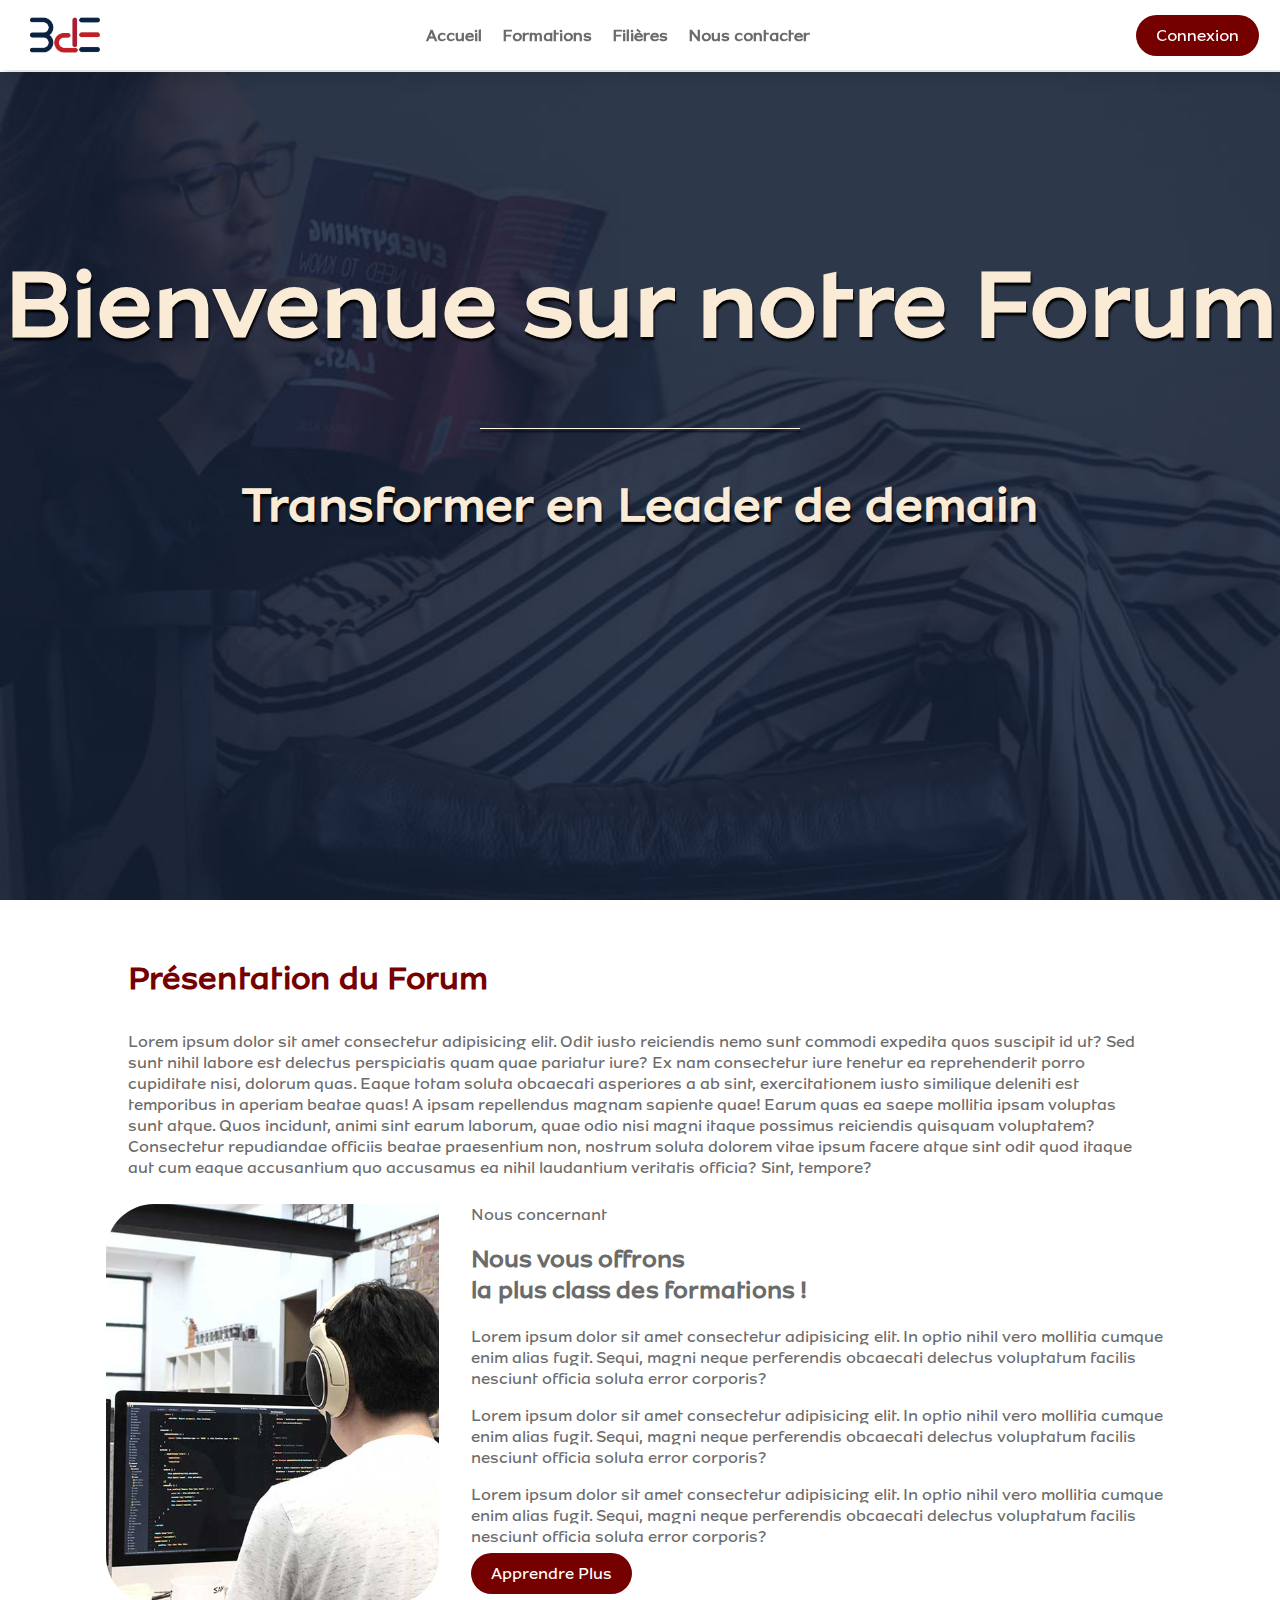
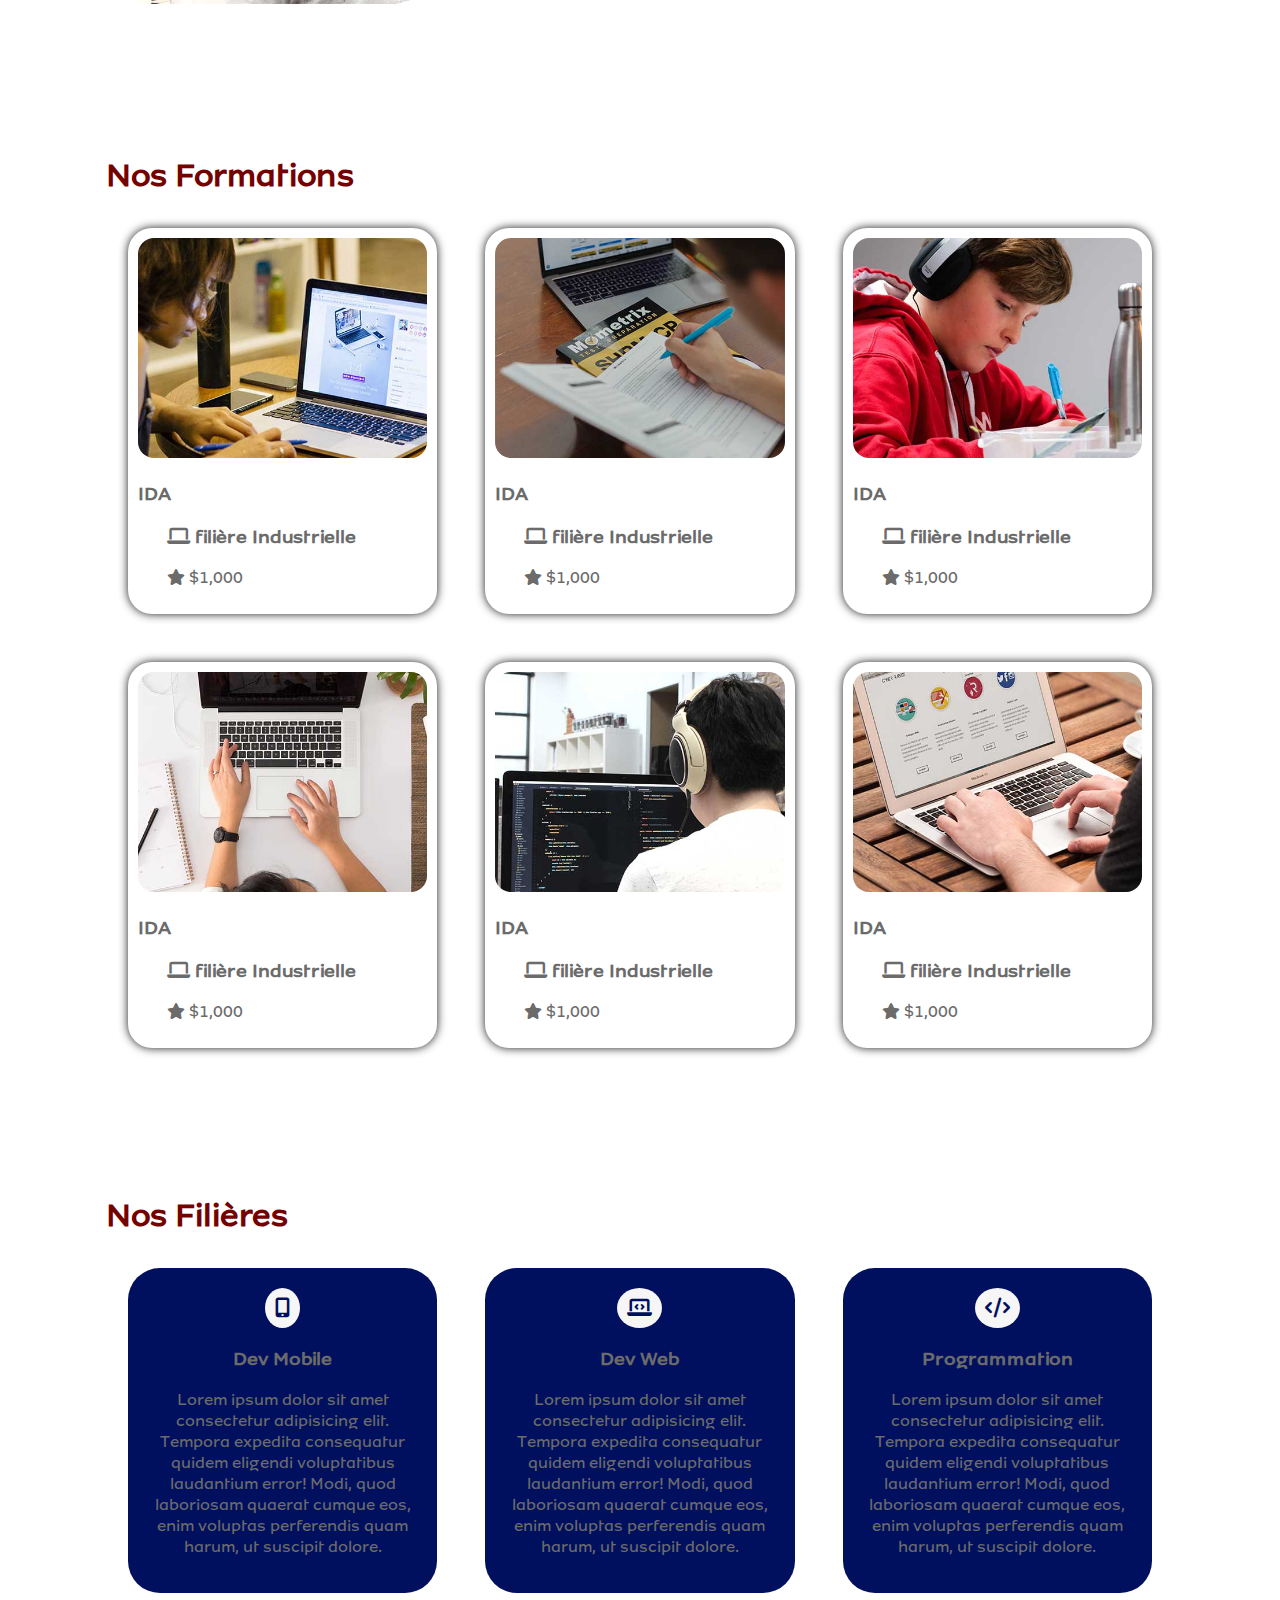
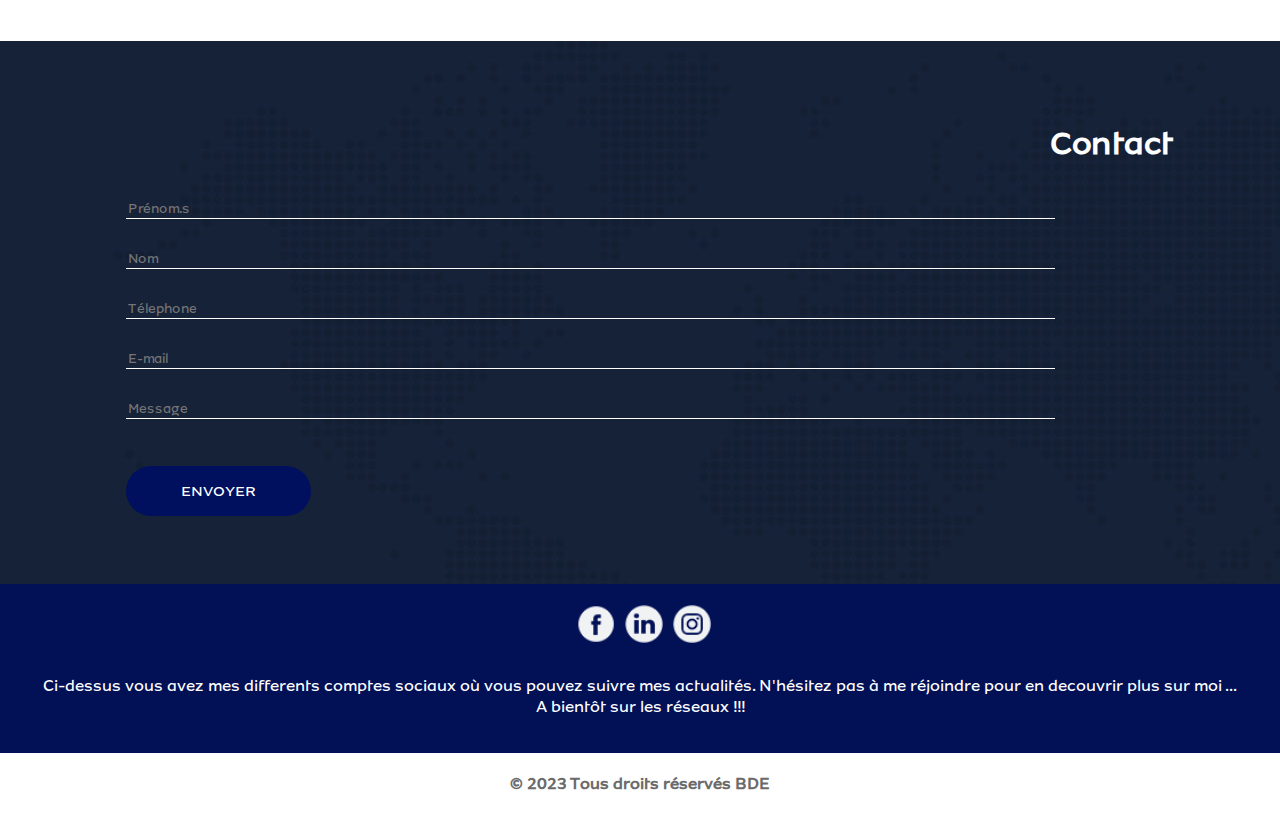
<file: index.html>
<!DOCTYPE html>
<html lang="en">
<head>
    <meta charset="UTF-8">
    <meta http-equiv="X-UA-Compatible" content="IE=edge">
    <meta name="viewport" content="width=device-width, initial-scale=1.0">
    <link rel="shortcut icon" href="media/images/logo/logo bde blanc.png">
    <link rel="stylesheet" href="style.css">
    <link rel="stylesheet" href="https://cdnjs.cloudflare.com/ajax/libs/font-awesome/6.4.0/css/all.min.css">
    <title>www.bde.com</title>
</head>
<body>
    
<body>
    <header>
        <div class="navbar">
            <div class="logo">
                <a href="#"><img src="media/images/logo/logo bde.png" alt=""></a>
            </div>
            <nav>
                <ul>
                    <li><a href="index.html">Accueil</a></li>
                    <li><a href="#formation">Formations</a></li>
                    <li><a href="#filieres">Filières</a></li>
                    <li><a href="#contact">Nous contacter</a></li>
                </ul>
            </nav>
            <div class="btn btn-nav">
                <a href="connexion.html">Connexion</a>
            </div>
        </div>
    </header>
    <section class="accueil">
        <div class="bg-image">
            <h1>Bienvenue sur notre Forum</h1>
            <div class="trait"></div>
            <h3>Transformer en Leader de demain</h3>
        </div>
        <div class="texte-intro">
            <div class="container">
                <h2>Présentation du Forum</h2>
            </div>
            <p>Lorem ipsum dolor sit amet consectetur adipisicing elit. Odit iusto reiciendis nemo sunt commodi expedita quos suscipit id ut? Sed sunt nihil labore est delectus perspiciatis quam quae pariatur iure?
            Ex nam consectetur iure tenetur ea reprehenderit porro cupiditate nisi, dolorum quas. Eaque totam soluta obcaecati asperiores a ab sint, exercitationem iusto similique deleniti est temporibus in aperiam beatae quas!
            A ipsam repellendus magnam sapiente quae! Earum quas ea saepe mollitia ipsam voluptas sunt atque. Quos incidunt, animi sint earum laborum, quae odio nisi magni itaque possimus reiciendis quisquam voluptatem?
            Consectetur repudiandae officiis beatae praesentium non, nostrum soluta dolorem vitae ipsum facere atque sint odit quod itaque aut cum eaque accusantium quo accusamus ea nihil laudantium veritatis officia? Sint, tempore? </p>
        </div>
        <div class="presentation">
            <div class="presentation-img">
                <img src="media/images/courses-5.jpg" alt="">
            </div>
            <div class="presentationt-text">
                <div class="titre">Nous concernant </div>
                <h2>Nous vous offrons<br>la plus class des formations !</h2>
                <p>Lorem ipsum dolor sit amet consectetur adipisicing elit. In optio nihil vero mollitia cumque enim alias fugit. Sequi, magni neque perferendis obcaecati delectus voluptatum facilis nesciunt officia soluta error corporis?</p>
                <p>Lorem ipsum dolor sit amet consectetur adipisicing elit. In optio nihil vero mollitia cumque enim alias fugit. Sequi, magni neque perferendis obcaecati delectus voluptatum facilis nesciunt officia soluta error corporis?</p>
                <p>Lorem ipsum dolor sit amet consectetur adipisicing elit. In optio nihil vero mollitia cumque enim alias fugit. Sequi, magni neque perferendis obcaecati delectus voluptatum facilis nesciunt officia soluta error corporis?</p>
                <a href="#" class="btn">Apprendre Plus</a>
            </div>
        </div>
    </section>
    <section class="formation section" id="formation">
        <div class="container">
            <h2>Nos Formations</h2>
        </div>
        <div class="formation-container contaier">
            <!-- box 1 -->
            <div class="box">
                <img src="media/images/courses-1.jpg" alt="">
                <h3>IDA</h3>
                <div class="content">
                    <div class="text">
                        <h3><i class="fa fa-laptop"></i> filière Industrielle</h3>
                        <p><i class="fa fa-star"></i> $1,000</p>
                    </div>
                </div>
            </div>

            <!-- box 2 -->
            <div class="box">
                <img src="media/images/courses-2.jpg" alt="">
                <h3>IDA</h3>
                <div class="content">
                    <div class="text">
                        <h3><i class="fa fa-laptop"></i> filière Industrielle</h3>
                        <p><i class="fa fa-star"></i> $1,000</p>
                    </div>
                </div>
            </div>

            <!-- box 3 -->
            <div class="box">
                <img src="media/images/courses-3.jpg" alt="">
                <h3>IDA</h3>
                <div class="content">
                    <div class="text">
                        <h3><i class="fa fa-laptop"></i> filière Industrielle</h3>
                        <p><i class="fa fa-star"></i> $1,000</p>
                    </div>
                </div>
            </div>

            <!-- box 4 -->
            <div class="box">
                <img src="media/images/courses-4.jpg" alt="">
                <h3>IDA</h3>
                <div class="content">
                    <div class="text">
                        <h3><i class="fa fa-laptop"></i> filière Industrielle</h3>
                        <p><i class="fa fa-star"></i> $1,000</p>
                    </div>
                </div>
            </div>

            <!-- box 5 -->
            <div class="box">
                <img src="media/images/courses-5.jpg" alt="">
                <h3>IDA</h3>
                <div class="content">
                    <div class="text">
                        <h3><i class="fa fa-laptop"></i> filière Industrielle</h3>
                        <p><i class="fa fa-star"></i> $1,000</p>
                    </div>
                </div>
            </div>

            <!-- box 6 -->
            <div class="box">
                <img src="media/images/courses-6.jpg" alt="">
                <h3>IDA</h3>
                <div class="content">
                    <div class="text">
                        <h3><i class="fa fa-laptop"></i> filière Industrielle</h3>
                        <p><i class="fa fa-star"></i> $1,000</p>
                    </div>
                </div>
            </div>
        </div>
    </section>

    <section class="filieres section" id="filieres">
        <div class="container">
        <h2>Nos Filières</h2>
        </div>
        <div class="filiere-container container">
            <!-- box 1 -->
            <div class="box">
                <i class="fa fa-mobile-alt"></i>
                <h3>Dev Mobile</i></h3>
                <p>Lorem ipsum dolor sit amet consectetur adipisicing elit. Tempora expedita consequatur quidem eligendi voluptatibus laudantium error! Modi, quod laboriosam quaerat cumque eos, enim voluptas perferendis quam harum, ut suscipit dolore.</p>
            </div>
            <!-- box 2 -->
            <div class="box">
                <i class="fa fa-laptop-code"></i>
                <h3>Dev Web</i></h3>
                <p>Lorem ipsum dolor sit amet consectetur adipisicing elit. Tempora expedita consequatur quidem eligendi voluptatibus laudantium error! Modi, quod laboriosam quaerat cumque eos, enim voluptas perferendis quam harum, ut suscipit dolore.</p>
            </div>
            <!-- box 3 -->
            <div class="box">
                <i class="fa fa-code"></i>
                <h3>Programmation</h3>
                <p>Lorem ipsum dolor sit amet consectetur adipisicing elit. Tempora expedita consequatur quidem eligendi voluptatibus laudantium error! Modi, quod laboriosam quaerat cumque eos, enim voluptas perferendis quam harum, ut suscipit dolore.</p>
            </div>
        </div>
    </section>

    <section class="contact section" id="contact">
        <div class="container">
            <h2>Contact</h2>
        </div>
        <div class="container">
            <form action="connexion.php" method="POST">
                    <div class="form">
                    <div>
                        <input type="text" name="prenom" id="prenom" placeholder="Prénom.s" required style="color: white;">
                    </div>
                    <div>
                        <input type="text" name="nom" id="nom" placeholder="Nom" required style="color: white;">
                    </div>
                    <div>
                        <input type="text" name="telephone" id="tel" placeholder="Télephone" required style="color: white;" maxlength="10">
                    </div>
                    <div>
                        <input type="text" name="email" id="email" placeholder="E-mail" required style="color: white;">
                    </div>
                    <div class="">
                        <input type="text" name="message" placeholder="Message" class="message_input" required style="color: white;">
                    </div class="btn-form">

                    <button type="submit" onclick="return confirm('Voulez-vous vraiment l envoyer ?');">Envoyer</button>
                </div>
            </form>
    </div>
    </section>

    <section class="section info_section" id="info_section">
        <div class="contain">
            <div class="info_social">
                <div>
                    <a href="https//www.facebook.com/davidemmanuel.bah.3">
                    <img src="media/images/fb.png" alt="">
                    </a>
                </div>
                <div>
                    <a href="https//www.linkedin.com/in/david-emmanuel-bah-17755518b">
                    <img src="media/images/linkedin.png" alt="">
                    </a>
                </div>
                <div>
                    <a href="https//www.instagram.com/davidemmanuelbah/">
                    <img src="media/images/insta.png" alt="">
                    </a>
                </div>
            </div>
            <div id="info">
                <p>
                    Ci-dessus vous avez mes differents comptes sociaux où vous pouvez suivre mes actualités.
                    N'hésitez pas à me réjoindre pour en decouvrir plus sur moi ...<br>
                    A bientôt sur les réseaux !!!
                </p>
            </div>
        </div>
    </section>

    <footer>
        <div class="copyright">
            <span> &copy; 2023 Tous droits réservés <a href="#">BDE</a></span>
        </div>
    </footer>

</body>
</html>
</file>
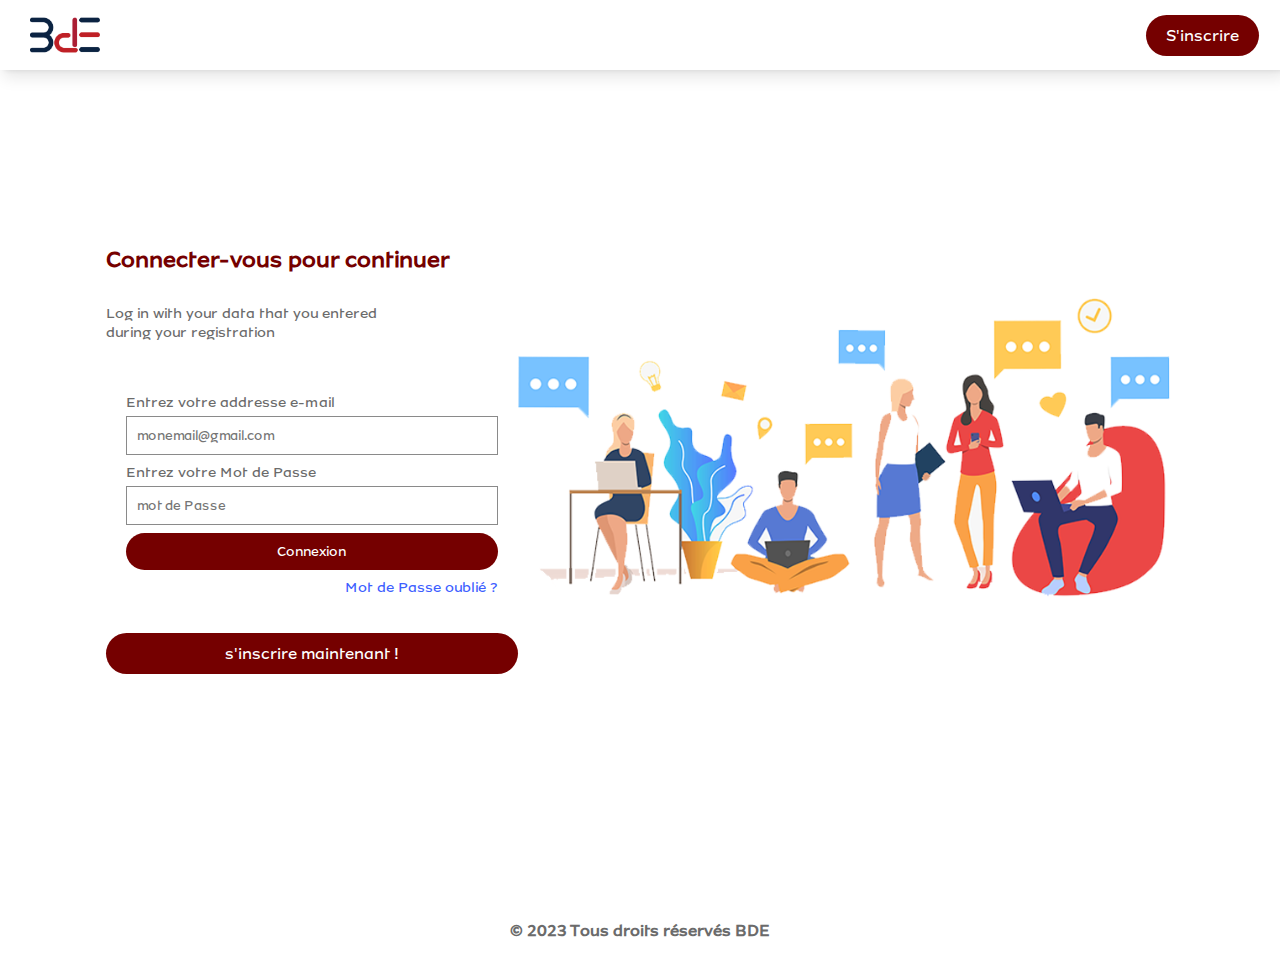
<file: connexion.html>
<!DOCTYPE html>
<html lang="en">
<head>
    <meta charset="UTF-8">
    <meta http-equiv="X-UA-Compatible" content="IE=edge">
    <meta name="viewport" content="width=device-width, initial-scale=1.0">
    <link rel="shortcut icon" href="media/images/logo/logo bde blanc.png">
    <link rel="stylesheet" href="style.css">
    <link rel="stylesheet" href="https://cdnjs.cloudflare.com/ajax/libs/font-awesome/6.4.0/css/all.min.css" integrity="sha512-iecdLmaskl7CVkqkXNQ/ZH/XLlvWZOJyj7Yy7tcenmpD1ypASozpmT/E0iPtmFIB46ZmdtAc9eNBvH0H/ZpiBw==" crossorigin="anonymous" referrerpolicy="no-referrer" />
    <title>www.bde.com</title>
</head>
<body>
    
<body>
    <header>
        <div class="navbar">
            <div class="logo">
                <a href="index.html"><img src="media/images/logo/logo bde.png" alt=""></a>
            </div>
            <div class="btn btn-nav">
                <a href="inscription.html">S'inscrire</a>
            </div>
        </div>
    </header>

    <div class="login container">
        <div class="login-container">
            <h2>Connecter-vous pour continuer</h2>
            <p>Log in with your data that you entered <br>during your registration</p>

            <form action="auth.php" method="post">
                <span>Entrez votre addresse e-mail</span>
                <input type="email" name="mail_etud" id="" placeholder="monemail@gmail.com" required>
                <span>Entrez votre Mot de Passe</span>
                <input type="password" name="mp_etud" id="" placeholder="mot de Passe" required>
                <input type="submit" value="Connexion" class="button">
                <a href="#">Mot de Passe oublié ?</a>
            </form>
            <a href="inscription.html" class="btn">s'inscrire maintenant !</a>
        </div>

        <div class="login-image">
            <img src="media/images/welcome.png" alt="">
        </div>
    </div>

    <footer>
        <div class="copyright">
            <span> &copy; 2023 Tous droits réservés <a href="#">BDE</a></span>
        </div>
    </footer>
</body>
</html>
</file>
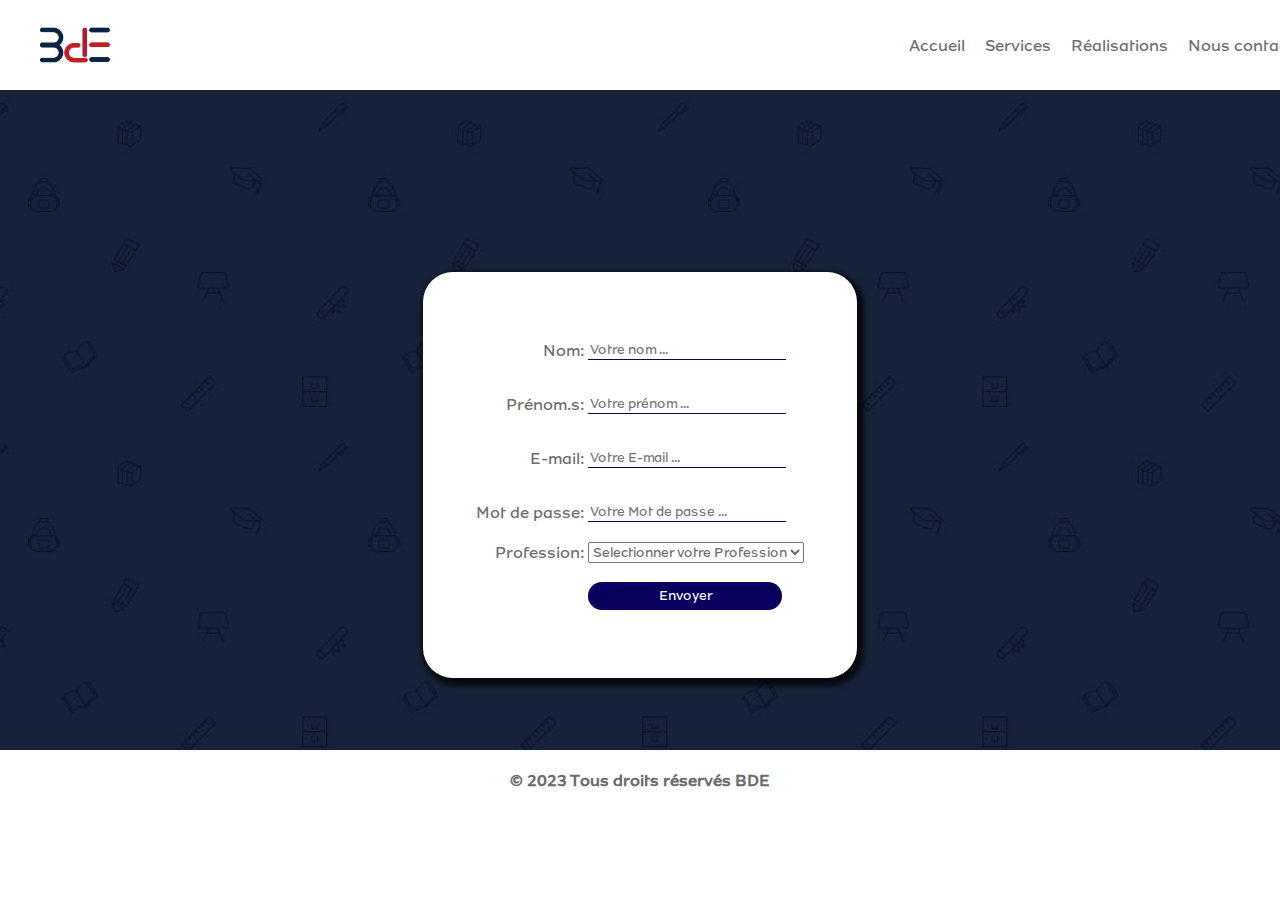
<file: formulaire.html>
<!DOCTYPE html>
<html lang="en">
<head>
    <meta charset="UTF-8">
    <meta http-equiv="X-UA-Compatible" content="IE=edge">
    <meta name="viewport" content="width=device-width, initial-scale=1.0">
    <link rel="stylesheet" href="styleform.css">
    <title>Document</title>
</head>
<body>
    <header>
        <div class="navbar">
            <div class="logo">
                <a href="#"><img src="media/images/logo/logo bde.png" alt=""></a>
            </div>
            <nav>
                <ul>
                    <li><a href="index.html">Accueil</a></li>
                    <li><a href="index.html #service">Services</a></li>
                    <li><a href="#">Réalisations</a></li>
                    <li><a href="index.html #contact">Nous contacter</a></li>
                </ul>
            </nav>
        </div>
        <div id="form-bg">
            <form action="inscription.php" method="POST">
                <table align="center">
                    <tr>
                        <td align="right">Nom: </td>
                        <td><input type="text" name="nom" placeholder="Votre nom ..." required style="color: aliceblue;"></td>
                    </tr>
                    <tr>
                        <td align="right">Prénom.s: </td>
                        <td><input type="text" name="pnom" placeholder="Votre prénom ..." required style="color: aliceblue;"></td>
                    </tr>
                    <tr>
                        <td align="right">E-mail: </td>
                        <td><input type="mail" name="mail" placeholder="Votre E-mail ..." required style="color: aliceblue;"></td>
                    </tr>
                    <tr>
                        <td align="right">Mot de passe: </td>
                        <td><input type="password" name="pwd" placeholder="Votre Mot de passe ..."required style="color: aliceblue;"></td>
                    </tr>
                    <tr>
                            <td align="right">Profession: </td>
                            <td><select name="pro" required>
                                <option selected>Selectionner votre Profession</option>
                                <option value="1">Professeur</option>
                                <option value="2">Etudiant</option>
                            </select></td>
                        </tr></td>
                    </tr><br><br>
                    <tr>
                        <td align="right"></td>
                        <td><input type="submit" name="forminscription" value="Envoyer" class="btn"></td>
                    </tr>
                    
                </table>
            </form>
        </div>
    </header>

    <footer>
        <div class="copyright">
            <span> &copy; 2023 Tous droits réservés <a href="#">BDE</a></span>
        </div>
    </footer>
</body>
</html>
</file>
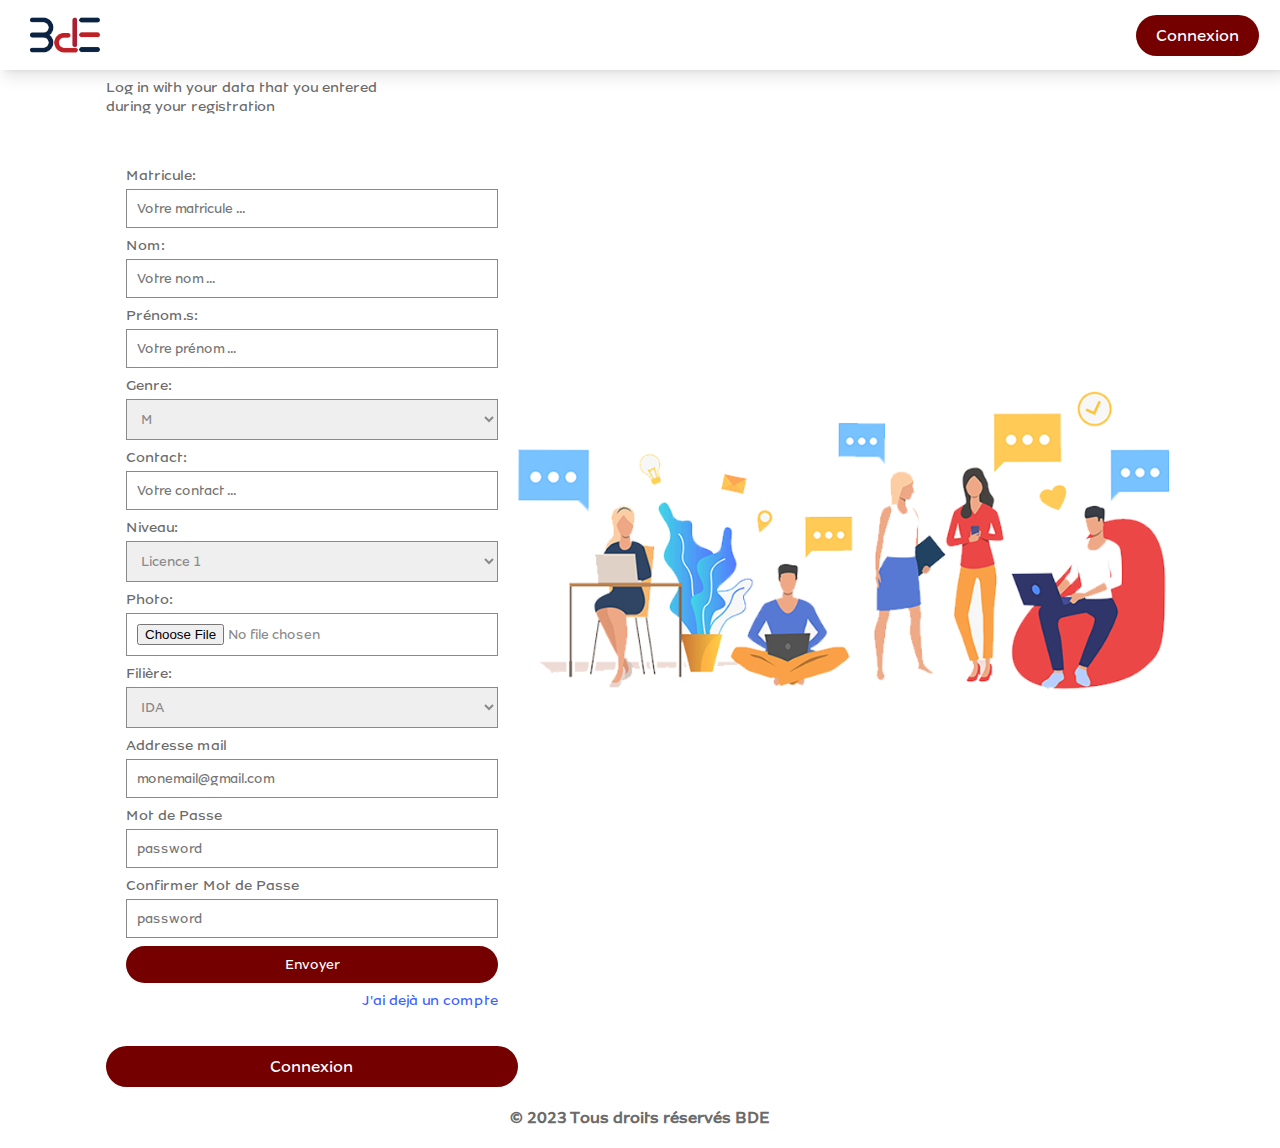
<file: inscription.html>
<!DOCTYPE html>
<html lang="en">
<head>
    <meta charset="UTF-8">
    <meta http-equiv="X-UA-Compatible" content="IE=edge">
    <meta name="viewport" content="width=device-width, initial-scale=1.0">
    <link rel="shortcut icon" href="media/images/logo/logo bde blanc.png">
    <link rel="stylesheet" href="style.css">
    <link rel="stylesheet" href="https://cdnjs.cloudflare.com/ajax/libs/font-awesome/6.4.0/css/all.min.css" integrity="sha512-iecdLmaskl7CVkqkXNQ/ZH/XLlvWZOJyj7Yy7tcenmpD1ypASozpmT/E0iPtmFIB46ZmdtAc9eNBvH0H/ZpiBw==" crossorigin="anonymous" referrerpolicy="no-referrer" />
    <title>www.bde.com</title>
</head>
    
<body>
    <header>
        <div class="navbar">
            <div class="logo">
                <a href="index.html"><img src="media/images/logo/logo bde.png" alt=""></a>
            </div>
            <div class="btn btn-nav">
                <a href="connexion.html">Connexion</a>
            </div>
        </div>
    </header>
    <div class="login container">
        <div class="login-container">
            <h2>Connecter-vous pour continuer</h2>
            <p>Log in with your data that you entered <br>during your registration</p>
            <!-- log in form -->
            <form action="inscription.php" method="POST">
                <span>Matricule:</span>
                <input type="text" name="mat_etud" placeholder="Votre matricule ..." required >
                <span>Nom:</span>
                <input type="text" name="nom_etud" placeholder="Votre nom ..." required >
                <span>Prénom.s:</span>
                <input type="text" name="pnom_etud" placeholder="Votre prénom ..." required >
                <span>Genre:</span>
                <select name="genre_etud" required>
                    <option selected value="M">M</option>
                    <option value="F">F</option>
                </select>
                <span>Contact:</span>
                <input type="tel" name="contact_etud" placeholder="Votre contact ..." required >
                <span>Niveau:</span>
                <select name="niv_etud" required>
                    <option selected value="Licence 1">Licence 1</option>
                    <option value="Licence 2">Licence 2</option>
                    <option value="Licence 3">Licence 3</option>
                    <option value="Master 1">Master 1</option>
                    <option value="Master 2">Master 2</option>
                </select>
                <span>Photo:</span>
                <input type="file" name="photo_etud" placeholder="format (jpg,jpeg,png)" required >
                <span>Filière:</span>
                <select name="fil_etud" required>
                    <option selected value="IDA">IDA</option>
                    <option value="RHCOM">RHCOM</option>
                    <option value="CF">CF</option>
                    <option value="CDM">CDM</option>
                </select>
                <span>Addresse mail</span>
                <input type="email" name="mail_etud" id="" placeholder="monemail@gmail.com" required>
                <span>Mot de Passe</span>
                <input type="password" name="mp_etud" id="mp_etud1" placeholder="password" required>
                <span>Confirmer Mot de Passe</span>
                <input type="password" name="mp_etud" id="mp_etud2" placeholder="password" required>
                <input type="submit" value="Envoyer" class="button">
                <a href="#">J'ai dejà un compte </a>
            </form>
            <a href="connexion.html" class="btn">Connexion</a>
        </div>
        <!-- log In Image -->
        <div class="login-image">
            <img src="media/images/welcome.png" alt="">
        </div>
    </div>
    <footer>
        <div class="copyright">
            <span> &copy; 2023 Tous droits réservés <a href="#">BDE</a></span>
        </div>
    </footer>
</body>
</html>
</file>
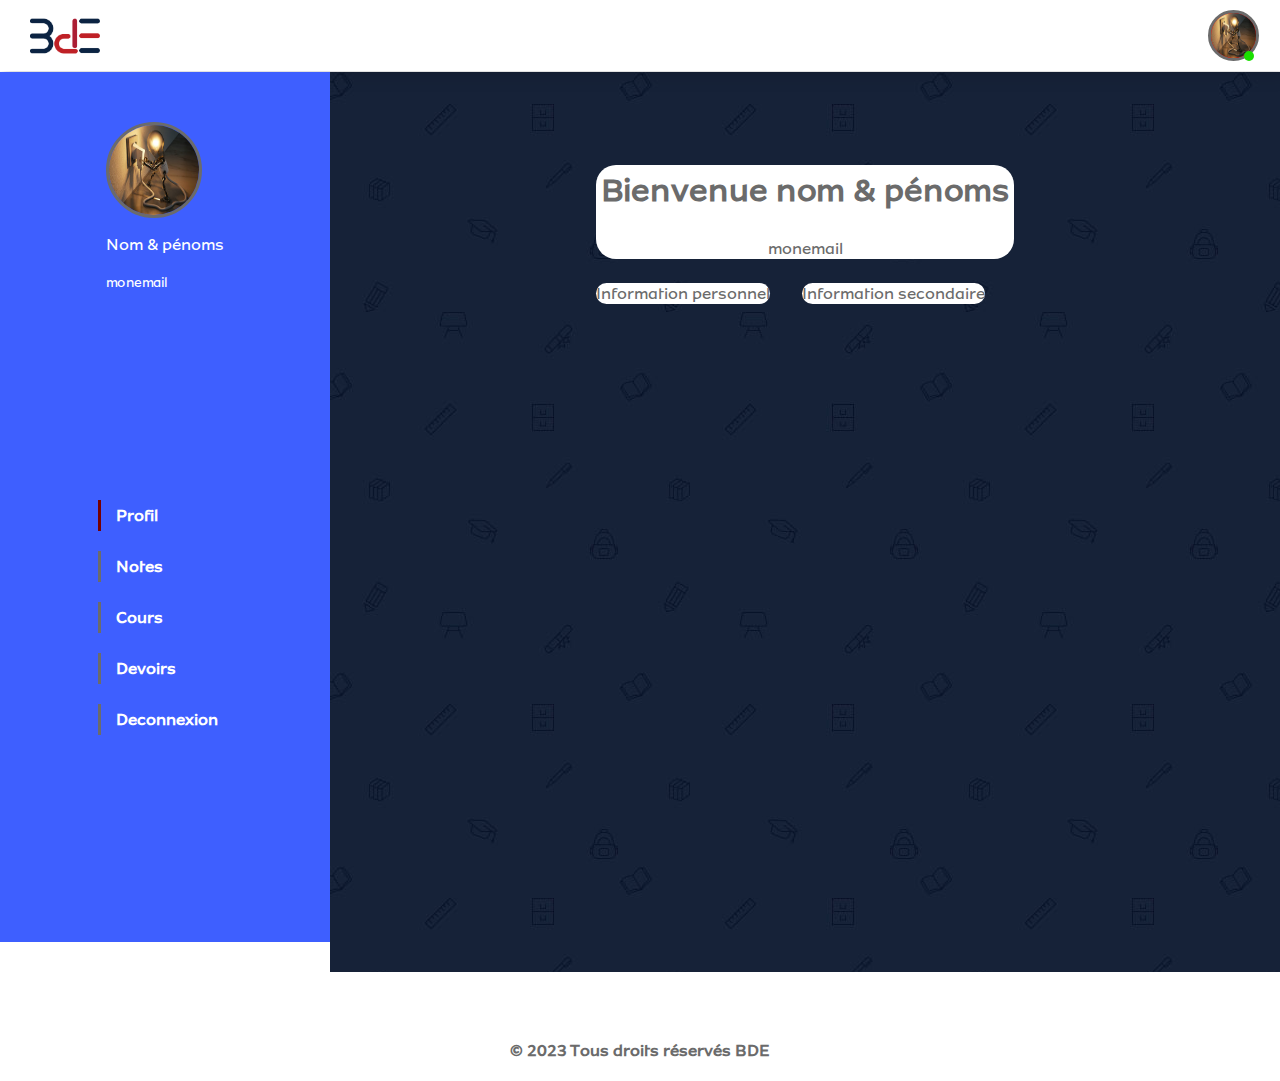
<file: pannel.html>
<!DOCTYPE html>
<html lang="en">
<head>
    <meta charset="UTF-8">
    <meta http-equiv="X-UA-Compatible" content="IE=edge">
    <meta name="viewport" content="width=device-width, initial-scale=1.0">
    <link rel="shortcut icon" href="media/images/logo/logo bde blanc.png">
    <link rel="stylesheet" href="style.css">
    <link rel="stylesheet" href="https://cdnjs.cloudflare.com/ajax/libs/font-awesome/6.4.0/css/all.min.css" integrity="sha512-iecdLmaskl7CVkqkXNQ/ZH/XLlvWZOJyj7Yy7tcenmpD1ypASozpmT/E0iPtmFIB46ZmdtAc9eNBvH0H/ZpiBw==" crossorigin="anonymous" referrerpolicy="no-referrer" />
    <title>www.bde.com</title>
</head>
<body>
    
<body>
    <header>
        <div class="navbar">
            <div class="logo">
                <a href="index.html"><img src="media/images/logo/logo bde.png" alt=""></a>
            </div>
            <div class="profil">
                <div class="profil-photo">
                    <img src="media/images/courses-05.jpg" alt="">
                    <span></span>
                </div>
            </div>
        </div>
    </header>
    <section>
        <div class="aside">
            <div class="profil">
                <div class="profil-photo">
                    <img src="media/images/courses-05.jpg" alt="">
                </div>
                <div class="profil-contain">
                    <p>Nom & pénoms</p>
                    <small>monemail</small>
                </div>
            </div>
            <div>
                <ul class="nav">
                    <li><a href="#" class="active">Profil</a></li>
                    <li><a href="#">Notes</a></li>
                    <li><a href="#">Cours</a></li>
                    <li><a href="#">Devoirs</a></li>
                    <li><a href="#">Deconnexion</a></li>
                </ul>
            </div>
        </div>

        <div class="home">
            <section>
                <main >
                    <div class="box-panel ">
                        <h1>Bienvenue <span><b>nom & pénoms</b></span></h1>
                        <p>monemail</p>
                    </div>
                    <div class="box-info">
                        <div class="box-panel ">
                            Information personnel
                        </div>
                        <div class="box-panel ">
                            Information secondaire
                        </div>
                    </div>
                </main>
            </section>
        </div>
    </section>
    <footer>
        <div class="copyright">
            <span> &copy; 2023 Tous droits réservés <a href="#">BDE</a></span>
        </div>
    </footer>
    
</body>
</html>
</file>
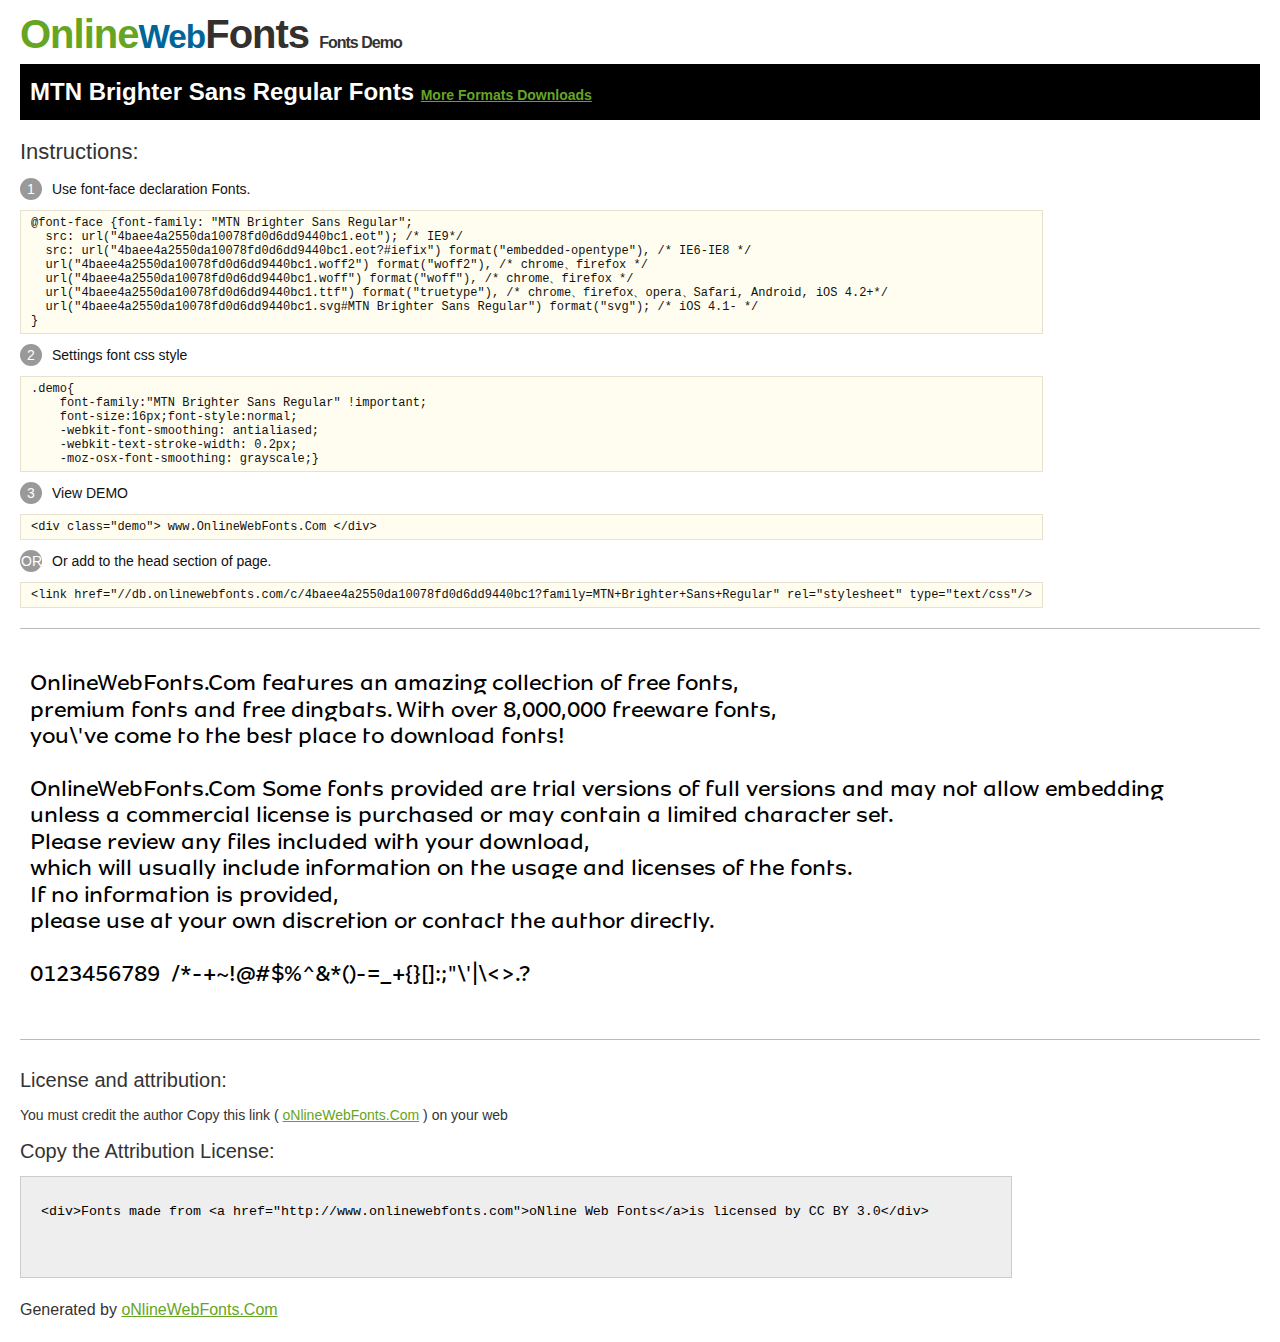
<file: font/@font-face/Demo.html>
<!DOCTYPE html>
<html>
<head>
<meta charset="utf-8"/>
<title>MTN Brighter Sans Regular Font - OnlineWebFonts.COM</title>
<style type="text/css">
@font-face {font-family: "MTN Brighter Sans Regular";
  src: url("4baee4a2550da10078fd0d6dd9440bc1.eot"); /* IE9*/
  src: url("4baee4a2550da10078fd0d6dd9440bc1.eot?#iefix") format("embedded-opentype"), /* IE6-IE8 */
  url("4baee4a2550da10078fd0d6dd9440bc1.woff2") format("woff2"), /* chrome、firefox */
  url("4baee4a2550da10078fd0d6dd9440bc1.woff") format("woff"), /* chrome、firefox */
  url("4baee4a2550da10078fd0d6dd9440bc1.ttf") format("truetype"), /* chrome、firefox、opera、Safari, Android, iOS 4.2+*/
  url("4baee4a2550da10078fd0d6dd9440bc1.svg#MTN Brighter Sans Regular") format("svg"); /* iOS 4.1- */
}
*{margin:0;padding:0;list-style:none;}pre{border:solid 1px #e7e1cd;background-color:#fffdef;overflow:auto;font-size:12px;line-height:14px;margin-top:10px;margin-right:0;margin-bottom:10px;margin-left:0;padding-top:5px;padding-right:10px;padding-bottom:5px;padding-left:10px;}.demo pre{color:#000;line-height: 1.2em;font-family:"MTN Brighter Sans Regular"!important;font-size:22px;background-color:#FFF;border-top-width:0px;border-right-width:0px;border-bottom-width:0px;border-left-width:0px;}body{font-family:sans-serif;line-height:1.5;font-size:16px;padding:20px;color:#333;}:hover,:before,:after{-webkit-transition:all 0.1s ease-in;-moz-transition:all 0.1s ease-in;-ms-transition:all 0.1s ease-in;-o-transition:all 0.1s ease-in;transition:all 0.1s ease-in;}*{-moz-box-sizing:border-box;-webkit-box-sizing:border-box;box-sizing:border-box;margin:0;padding:0;}a{color:#66A523;}h1.logo{font-size:40px;letter-spacing:-1px;margin-top:-16px;}h1.logo strong{font-size:16px;font-family:sans-serif;color:#333;}h1.logo a{color:#34302d;text-decoration:none;}h1.logo a span{color:#66A523;}h1.logo a small{color:#006699;}.info{float:left;font-size:14px;margin-top:15px;}.info ul{margin-left:0px;color:#111;margin-bottom:20px;}.info .exs{font-size:12px;color:#666;margin-left:35px;display:block;}.info ul li{margin-top:10px;list-style:none;}.info .numno{color:#fff;border-radius:20px;padding:1px;display:inline-block;width:22px;height:22px;text-align:center;margin-right:10px;background-color:#999999;}.info ul strong{font-weight:normal;color:#000;}.info .inst{font-size:22px;margin-bottom:10px;}.demo{float:left;width:100%;height:auto;border-top-width:1px;border-top-style:solid;border-top-color:#bbb;border-bottom-width:1px;border-bottom-style:solid;border-bottom-color:#bbb;padding-bottom:10px;}.demo .demo_svg{float:left;height:auto;width:100px;margin-right:5px;margin-left:5px;margin-bottom:10px;}.demo .demo_svg i{float:left;height:80px;width:80px;text-align:center;font-size:40px;margin-left:10px;line-height:80px;color:#777;}.demo .demo_svg .code{float:left;height:20px;width:100%;overflow:hidden;text-align:center;line-height:20px;font-size:11px;color:#666;}.demo .demo_svg .txt{float:left;height:20px;width:100%;font-size:11px;text-align:center;white-space:nowrap;overflow:hidden;line-height:20px;}.demo .demo_svg:hover i{font-size:60px;color:#333;}.by{padding-top:15px;float:left;width:100%;margin-top:10px;margin-right:0;margin-bottom:10px;margin-left:0;}.by{margin-bottom:10px;font-size:20px;}.by .attr{font-size:14px;color:#333;padding-top:10px;padding-bottom:10px;}textarea{width:80%;height:auto;border:1px solid #CCC;resize:none;background:#EEE;padding:20px;float:left;margin-top:10px;line-height:30px;}#footer{float:left;width:100%;margin-top:10px;padding-bottom:20px;}h2{background-color:#000;padding-top:10px;padding-bottom:10px;padding-left:10px;color:#FFF;}
</style>
</head>
<body>
<h1 class="logo"> <a href="http://www.onlinewebfonts.com/"> <span>Online</span><small>Web</small>Fonts</a> <strong>Fonts Demo</strong></h1>
<h2>
MTN Brighter Sans Regular Fonts <a style="font-size:14px;" href="http://www.onlinewebfonts.com/download/4baee4a2550da10078fd0d6dd9440bc1" target="_blank">More Formats Downloads</a></h2>
<div class="info">
  <div class="inst">Instructions:</div>
  <ul>
    <li>
      <p> <span class="numno">1</span>Use font-face declaration Fonts.<br />
        <span class="exs">
        <pre>
@font-face {font-family: "MTN Brighter Sans Regular";
  src: url("4baee4a2550da10078fd0d6dd9440bc1.eot"); /* IE9*/
  src: url("4baee4a2550da10078fd0d6dd9440bc1.eot?#iefix") format("embedded-opentype"), /* IE6-IE8 */
  url("4baee4a2550da10078fd0d6dd9440bc1.woff2") format("woff2"), /* chrome、firefox */
  url("4baee4a2550da10078fd0d6dd9440bc1.woff") format("woff"), /* chrome、firefox */
  url("4baee4a2550da10078fd0d6dd9440bc1.ttf") format("truetype"), /* chrome、firefox、opera、Safari, Android, iOS 4.2+*/
  url("4baee4a2550da10078fd0d6dd9440bc1.svg#MTN Brighter Sans Regular") format("svg"); /* iOS 4.1- */
}
</pre>
      </span> 
    </li>
    <li>
      <p> <span class="numno">2</span>Settings font css style <br />
      <span class="exs">
<pre>
.demo{
    font-family:"MTN Brighter Sans Regular" !important;
    font-size:16px;font-style:normal;
    -webkit-font-smoothing: antialiased;
    -webkit-text-stroke-width: 0.2px;
    -moz-osx-font-smoothing: grayscale;}
</pre>
      </span> 
    </li>
    <li>
      <p> <span class="numno">3</span>View DEMO <br />
      <span class="exs"><pre>
&lt;div class="demo"&gt; www.OnlineWebFonts.Com &lt;/div&gt;
</pre></span> 
    </li>
    <li>
      <p> <span class="numno">OR</span>Or add to the head section of page. <br />
      <span class="exs"><pre>
&lt;link href="//db.onlinewebfonts.com/c/4baee4a2550da10078fd0d6dd9440bc1?family=MTN+Brighter+Sans+Regular" rel="stylesheet" type="text/css"/&gt;
</pre></span> 
    </li>
  </ul>
</div>
<div class="demo">
<pre>

OnlineWebFonts.Com features an amazing collection of free fonts,
premium fonts and free dingbats. With over 8,000,000 freeware fonts, 
you\'ve come to the best place to download fonts! 

OnlineWebFonts.Com Some fonts provided are trial versions of full versions and may not allow embedding 
unless a commercial license is purchased or may contain a limited character set. 
Please review any files included with your download, 
which will usually include information on the usage and licenses of the fonts. 
If no information is provided, 
please use at your own discretion or contact the author directly. 

0123456789  /*-+~!@#$%^&*()-=_+{}[]:;"\'|\<>.?

</pre>
</div>

<div class="by">
<div class="by_title">License and attribution:</div>
<div class="attr">You must credit the author Copy this link ( <a href="http://www.onlinewebfonts.com" target="_blank">oNlineWebFonts.Com</a> ) on your web </div><div class="usetitle">Copy the Attribution License:</div>
<textarea onclick="this.focus();this.select();">&lt;div&gt;Fonts made from &lt;a href="http://www.onlinewebfonts.com"&gt;oNline Web Fonts&lt;/a&gt;is licensed by CC BY 3.0&lt;/div&gt;</textarea>
</div>
<div id="footer">
    <div>Generated by <a href="http://www.onlinewebfonts.com" target="_blank">oNlineWebFonts.Com</a></div>
</div>
</body>
</html>
</file>
<file: style.css>
@font-face {font-family: "MTN";
    src: url("font/@font-face/4baee4a2550da10078fd0d6dd9440bc1.eot"); /* IE9*/
    src: url("font/@font-face/4baee4a2550da10078fd0d6dd9440bc1.eot?#iefix") format("embedded-opentype"), /* IE6-IE8 */
    url("font/@font-face/4baee4a2550da10078fd0d6dd9440bc1.woff2") format("woff2"), /* chrome、firefox */
    url("font/@font-face/4baee4a2550da10078fd0d6dd9440bc1.woff") format("woff"), /* chrome、firefox */
    url("font/@font-face/4baee4a2550da10078fd0d6dd9440bc1.ttf") format("truetype"), /* chrome、firefox、opera、Safari, Android, iOS 4.2+*/
    url("font/@font-face/4baee4a2550da10078fd0d6dd9440bc1.svg#MTN Brighter Sans Regular") format("svg"); /* iOS 4.1- */
}

*{
    font-family: "MTN";
    color: #6b6b6b;
}

body{
    padding: 0;
    margin: 0;
}
section
{
    padding:4.5rem 0 3rem;
}
::before,::after
{
    box-sizing: border-box;
}
.container
{
    max-width: 1068px;
    margin-left: auto;
    margin-right: auto;
}
.container h2
{
    font-size: 2rem;
    font-weight: 700;
    color: #750000;
    margin-bottom: 2rem;
}
a {
    text-decoration: none;
}
ul {
    margin: 0;
    padding: 0;
    display: flex;
}
li {
    list-style-type: none;
    padding: 0 10px 0 10px;
}
li:hover {
    color: #272727;
}
.btn
{
    background: #750000;
    color: #ffffff;
    border-radius: 30px;
    padding: 10px 20px;
}
.btn:hover
{
    opacity: 0.5;
    transform: scale(1.05);
    transition: 0.5s ease-in-out;
}

/* === navbar === */

header .navbar {
    background-color: #ffffff;
    box-shadow: 0px 10px 15px -3px rgba(0, 0, 0, 0.1),  0px 4px 6px -4px rgba(0, 0, 0, 0.1);
    position: fixed;
    width: 96%;
    display: flex;
    flex-wrap: wrap;
    align-items: center;
    justify-content: space-between;
    padding: 10px 30px;
}

header .logo img {
    height: 50px;
    display: block;
}
nav li a
{
    font-weight: 700;
}
nav li a:hover
{
    font-weight: 500;
    font-size: 1.2rem;
    color: #750000;
    border-bottom: 2px solid #750000;
}
.navbar .btn-nav a{
    color: #ffffff;
}

/* === Accueuil === */


.bg-image {
    padding-top: 60px;
    background: url(media/images/principale.jpg) no-repeat fixed 50% 50%;
    background-size: cover;
    height: 799px;
}
.bg-image h1 {
    font-size: "cursive";
    text-align: center;
    color: antiquewhite;
    font-size: 6em;
    margin-top: 110px;
    text-shadow: 1px 3px 2px black;
}
.trait {
    height: 1px;
    width: 25%;
    margin: -3px auto;
    background-color: #fffae1;
    box-shadow: 1px 3px 2px black;
}
.bg-image h3 {
    text-align: center;
    color: antiquewhite;
    font-size: 3em;
    text-shadow: 1px 3px 2px black;
}
.service {
    background-color: #f5d430;
    padding: 10px 0px 100px 0;
}
.texte-intro {
    padding: 0px 10%;
    padding-bottom: 10px;
}
.presentation
{
    max-width: 1068px;
    margin-left: auto;
    margin-right: auto;
    display: grid;
    grid-template-columns: repeat(auto-fit, minmax(18rem, auto));
    gap: 2rem;
}
.presentation-img img
{
    border-radius: 3rem 0 3rem 3rem;
    height: 400px;
}
.presentation-text .titre
{
    font-size: 1rem;
    text-transform: uppercase;
    font-weight: 500;
    color: var(--main-color);
}
.presentation-text h2
{
    font-size: 1.7rem   ;
}
.presentation-text p
{
    font-size: 0.938rem;
    margin: 1rem 0 1rem;
}

/* === formations === */
.formation-container
{
    display: grid;
    grid-template-columns: repeat(auto-fit, minmax(300px, auto));
    gap: 3rem;
    padding: 0 8rem;
}
.formation-container .box
{
    background: #fff;
    padding: 10px;
    border-radius: 1.5rem;
    box-shadow: 0px 0px 10px 0px rgb(28, 29, 29);
    
}
.formation-container .box:hover
{
    transform: translateY(-10px);
    transition: 0.5s;
    cursor: pointer;
}
.formation-container img
{
    border-radius: 1rem;
    height: 220px;
    object-fit: cover;
    object-position: center;
    width: 100%;
}
.formation-container .text
{
    padding-left: 10%;
}
/* === filière === */
.filiere-container
{
    display: grid;
    grid-template-columns: repeat(auto-fit, minmax(300px, auto));
    gap: 3rem;
    padding: 0 8rem;
}
.filiere-container .box
{
    padding: 20px;
    background: #00105f;
    text-align: center;
    border-radius: 2rem;
}
.filiere-container .box:hover
{
    background: #fff;
    transition: 0.4s all ease;
    box-shadow: 0px 0px 10px 0px rgb(28, 29, 29);
}
.filiere-container .box .fa
{
    padding: 10px;
    border-radius: 50%;
    background: #f6f6f6;
    color: #00105f;
    font-size: 20px;
}

/* === contact === */
.contact {
    background: url(media/images/contact-bg.jpg);
    color: #ffffff;
    margin-bottom: 0;
}
form {
    padding: 20px;
    font-family: "MTN";
    color: #ffffff;
}

form .form input {
    border: none;
    outline: none;
    border-bottom: 1px solid #ffffff;
    width: 90%;
    margin: 15px 0;
    background-color: transparent; 
}

form .form input placeholder {
    color: #ffffff;
    font-size: 14px;
  }

.contact h2 
{
    color: #fff;
    display: flex;
    flex-direction: row-reverse;
    margin: 0;
    padding-top: 10px;
}
.container form input
{
    color: #fff;
}
textarea {
    resize: none;
}

button
{
    margin-top: 2rem;
    border: none;
    background-color: #00105f;
    color: #fff;
    font-size: 15px;
    padding: 15px 55px;
    border-radius: 30px;
    text-transform: uppercase;
    cursor: pointer;
}
button:hover
{
    background-color: #fff;
    color: #00105f;
    transition: 0.4s all ease;
}
/* === social === */

.info_section 
{
    text-align: center;
    color: #ffffff;
    padding: 0;
    margin: 0;
}
 .contain .info_section
 {
    all: unset;
 } 
.info_section .info_social 
{
    display: flex;
    margin: 0 auto 10px auto;
    padding: 20px 0 0 0;
}
  
#info_section .info_social img 
{
    width: 40px;
    margin-left: 8px;
    justify-content: center;
    cursor: pointer;
}
  
#info_section p {
    text-align: center;
    color: #fff;
}

#info_section #info {
      padding: 0 0 20px 0;
}

#info_section .contain {
    background-color: #021056;
    display: flex;
    flex-direction: column;
    overflow: auto;
}

/* === footer === */
footer {
    background: #ffffff;
    color: #292929;
    text-align: center;
    padding: 20px;
    text-transform: underline overline;
    font-weight: bold;
}

footer a {
    text-decoration: none;
}
/* formulaire */
.login
{
    display: grid;
    grid-template-columns: 1fr 1fr;
    align-items: center;
    min-height: 100vh;
}
.login-container
{
    display: flex;
    flex-direction: column;
    row-gap: 1rem;
}
.login-container h2
{
    font-size: 1.4rem;
    margin-bottom: 0;
}
.login-container p
{
    font-size: 0.9rem;
}
.login-container form
{
    display: flex;
    flex-direction: column;
}
.login-container form span
{
    font-size: 0.9rem;
    margin-bottom: 4px;
}
.login-container form input,
.login-container form select
{
    border: 1px solid #8a8a8a;
    color: #8a8a8a;
    orientation: none;
    padding: 10px;
    margin-bottom: 0.5rem;
}
.login-container form .button
{
    outline: none;
    border: none;
    font-size: 0.85rem;
    font-weight: 500;
    background: #750000;
    border-radius: 30px;
    color: #fff;
}
.login-container form .button:hover
{
    opacity: 0.5;
    transform: scale(1.05);
    transition: 0.5s ease-in-out;
}
.login-container form a
{
    color: #3e5fff;
    font-size: 0.9rem;
    text-align: right;
}
.login-container .btn
{
    text-align: center;
}
.login-image img
{
    height: 300px;
}
/* pannel */

/* photo navbar */
.navbar .profil .profil-photo
{
    height: 45px;
    width: 45px;
    border: 3px solid #6b6b6b;
    border-radius: 50px;
    background: red;
}
.navbar .profil .profil-photo img
{
    height: 45px;
    width: 100%;
    border-radius: 50px;
}
.navbar .profil-photo span
{
    background: #1adf00;
    width: 10px;
    height: 10px;
    position: absolute;
    border-radius: 50px;
    bottom: 10px;
    right: 35px;
}

/* aside */
.aside
{
    width: 270px;
    background: #3e5fff;
    position: fixed;
    height: 90vh;
    padding: 30px;
    display: flex;
    justify-content: center;
    align-items: center;
    left: 0;
    top: 4.5rem;
}
.aside .profil
{
    position: absolute;
    top: 50px;
}
.aside .profil-photo
{
    height: 90px;
    width: 90px;
    border: 3px solid #6b6b6b;
    border-radius: 50px;
}
.aside .profil-photo img
{
    height: 90px;
    width: 100%;
    border-radius: 50px;
}
.profil-contain p,
.profil-contain small
{
    align-items: center;
    color: #fff;
}
.aside .nav
{
    margin-top: 15rem;
    display: flex;
    flex-direction: column;
}
.aside .nav li
{
    margin-bottom: 20px;
    display: flex;
}
.aside .nav li a
{
    font-size: 16px;
    font-weight: 600;
    border-left: 3px solid #6b6b6b;
    color: white;
    padding: 5px 15px;
}
.aside .nav li a:hover
{
    border-left: 3px solid #750000; 
}
.aside .nav li a.active
{
    color: white;
    border-left: 3px solid #750000;
}
.aside .nav li a i
{
    margin-right: 15px;
    background: #fff;
}

/* home */
.home
{
    margin-left: 330px;
    min-height: 100vh;
    display: flex;
    padding: 0 30px 0 30px;
    background: url(media/images/form-bg.jpg);
    justify-content: center;
}
.home .box-panel
{
    background: #fff;
    border-radius: 20px;
    text-align: center;
    margin-bottom: 1.5rem;
}
.home .box-panel h1
{
    padding: 5px;
}
.home .box-info
{
    display: flex;
    gap: 2rem;
}
</file>
<file: styleform.css>
@font-face {font-family: "MTN";
    src: url("font/@font-face/4baee4a2550da10078fd0d6dd9440bc1.eot"); /* IE9*/
    src: url("font/@font-face/4baee4a2550da10078fd0d6dd9440bc1.eot?#iefix") format("embedded-opentype"), /* IE6-IE8 */
    url("font/@font-face/4baee4a2550da10078fd0d6dd9440bc1.woff2") format("woff2"), /* chrome、firefox */
    url("font/@font-face/4baee4a2550da10078fd0d6dd9440bc1.woff") format("woff"), /* chrome、firefox */
    url("font/@font-face/4baee4a2550da10078fd0d6dd9440bc1.ttf") format("truetype"), /* chrome、firefox、opera、Safari, Android, iOS 4.2+*/
    url("font/@font-face/4baee4a2550da10078fd0d6dd9440bc1.svg#MTN Brighter Sans Regular") format("svg"); /* iOS 4.1- */
}

*{
    font-family: "MTN";
    color: #6b6b6b;
}

body{
    padding: 0;
    margin: 0;
}

a {
    text-decoration: none;
}
ul {
    margin: 0;
    padding: 0;
    display: flex;
    padding-left: 90px;
}
li {
    list-style-type: none;
    padding: 0 10px 0 10px;
}
li:hover {
    color: #272727;
}
.btn-nav a {
    background: #750000;
    color: #ffffff;
    border-radius: 30px;
    padding: 5px 10px;
}

/* === navbar === */

header .navbar {
    background-color: #ffffff;
    box-shadow: 0px 10px 15px -3px rgba(0, 0, 0, 0.1),  0px 4px 6px -4px rgba(0, 0, 0, 0.1);
    padding: 20px 40px;
    position: ixed;
    width: 100%;
    display: flex;
    flex-wrap: wrap;
    align-items: center;
    justify-content: space-between;
}

header .logo img {
    height: 50px;
    display: block;
}
.btn-nav a {
    background: #750000;
    color: #ffffff;
    border-radius: 30px;
    padding: 5px 10px;
}


/* === Accueuil === */

#form-bg {
    padding-top: 60px;
    background: url(media/images/form-bg.jpg) no-repeat fixed 50% 50%;
    background-size: cover;
    height: 600px;
}
table{
    margin-top: 80px;
    background: #ffffff;
    border-radius: 30px;
    box-shadow: 3px 4px 5px 4px rgba(0, 0, 0, 0.7);
    padding: 50px;
}
input{
    border: none;
    outline: none;
    border-bottom: 1px solid #09005e;
    width: 90%;
    margin: 15px 0;
    background-color: transparent;
}

.btn {
    padding: 5px 7px;
    background: #09005e;
    color: #ffffff;
    border-radius: 20px;
}
.btn:hover {
    background-color: #ffffff;
    border: 2px;
    border-color: #09005e;
    box-shadow: 3px 4px 5px 4px rgba(1, 0, 80, 0.952);
    color: #09005e;
}

footer {
    background: #ffffff;
    color: #292929;
    text-align: center;
    padding: 20px;
    text-transform: underline overline;
    font-weight: bold;
}

footer a {
    text-decoration: none;
}
</file>
